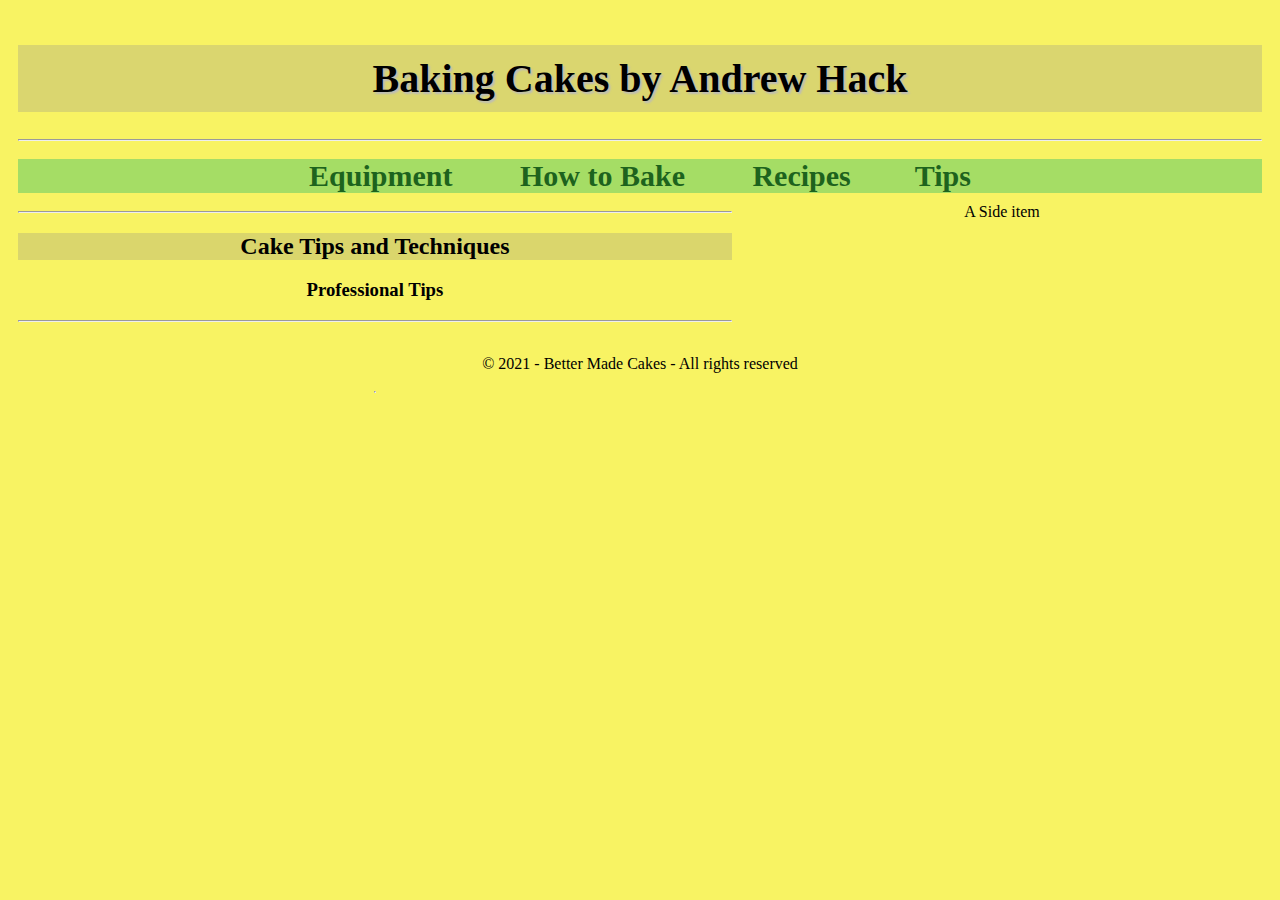
<file: index.html>
<!DOCTYPE html>
<html>
<head>
    <link rel="stylesheet" href="external.css" type="text/css" />
    <meta charset ="UTF -8" />
    <title>Baking Cakes by Andrew Hack</title>
</head>
<body>
<div class="grid-container">
<header class="item1">
<h1>Baking Cakes by Andrew Hack</h1>
<hr />
</header>
<nav class="item2">
<a href ="https://40457712.github.io/WechTech_Baking/equipment.html">Equipment </a>
<a href ="https://40457712.github.io/WechTech_Baking/instructions.html"> How to Bake </a>
<a href ="https://40457712.github.io/WechTech_Baking/recipes.html"> Recipes</a>
<a href ="https://40457712.github.io/WechTech_Baking/tips.html"> Tips</a>
</nav>
<section class="item3">
<hr />
<hgroup>
<h2>Cake Tips and Techniques</h1>
<h3>Professional Tips</h2>
</hgroup>
<main>
<hr />
<p>
</p>
<p>
</p>
</main>
</section>
<aside class="item4">A Side item</aside>
<hr />
<footer class="item5">&copy; 2021 - Better Made Cakes - All rights reserved </footer>
</div>
</body>
</html>
</file>
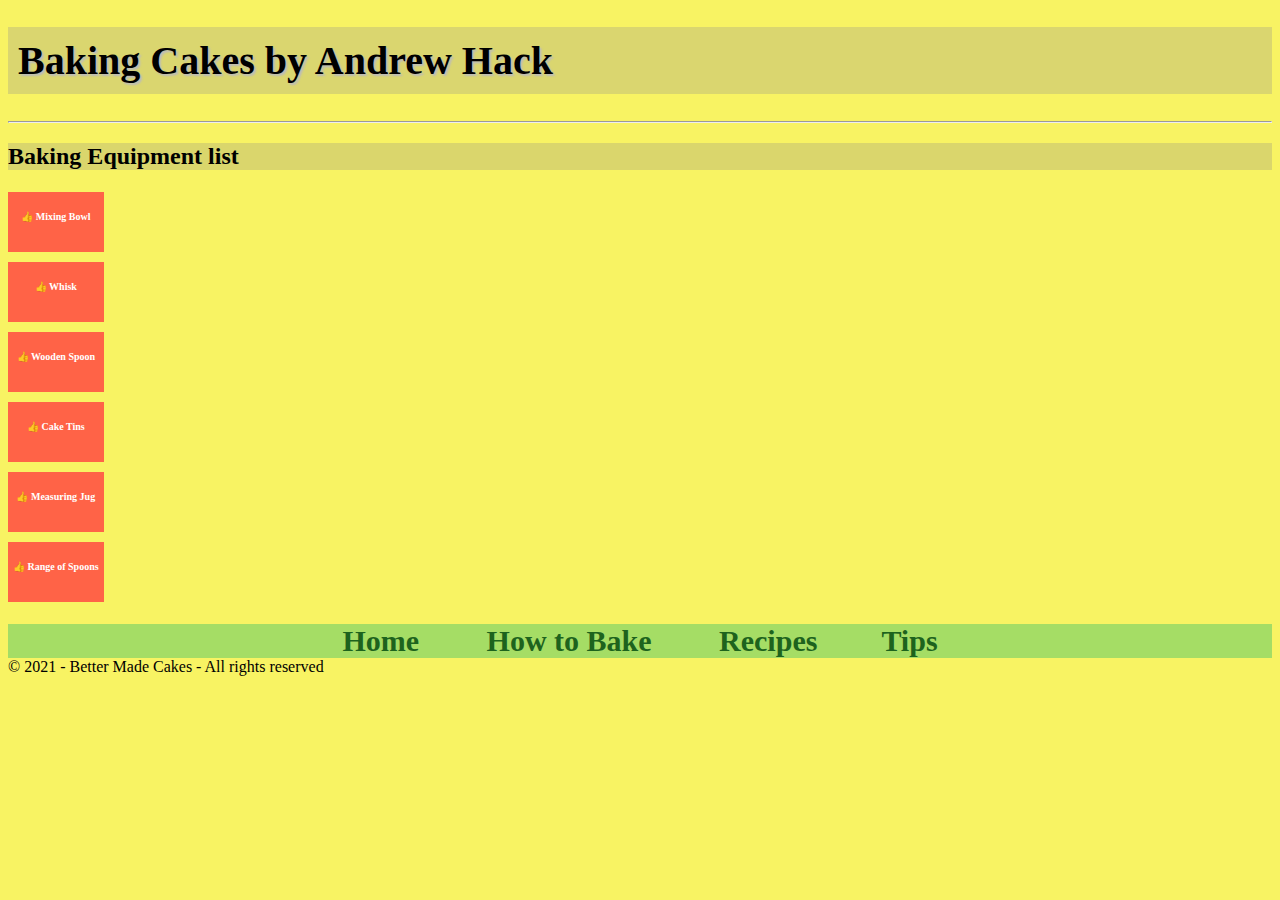
<file: equipment.html>
<!DOCTYPE html>
<html>
<head>
    <link rel="stylesheet" href="external.css" type="text/css" />
    <meta charset ="UTF -8" />
    <title>Baking Cakes (Equipment) by Andrew Hack</title>
</head>
<body>
<header>
    <h1>Baking Cakes by Andrew Hack</h1>
<hr />
</header>
<section>
<hgroup>
<h2>Baking Equipment list</h2>
</hgroup>
<p>
    <ul class ="list-container">
        <li class ="equipment-item"> Mixing Bowl </li>
        <li class ="equipment-item"> Whisk </li>
        <li class ="equipment-item"> Wooden Spoon </li>
        <li class ="equipment-item"> Cake Tins </li>
        <li class ="equipment-item"> Measuring Jug </li>
        <li class ="equipment-item"> Range of Spoons </li>
    </ul >
</p>
<p>
</p>
<aside>
</aside>
</section>
<nav>
    <a href ="https://40457712.github.io/WechTech_Baking">Home </a>
    <a href ="https://40457712.github.io/WechTech_Baking/instructions.html"> How to Bake </a>
    <a href ="https://40457712.github.io/WechTech_Baking/recipes.html"> Recipes</a>
    <a href ="https://40457712.github.io/WechTech_Baking/tips.html"> Tips</a>
</nav>
<footer>&copy; 2021 - Better Made Cakes - All rights reserved </footer>
</body>
</html>
</file>
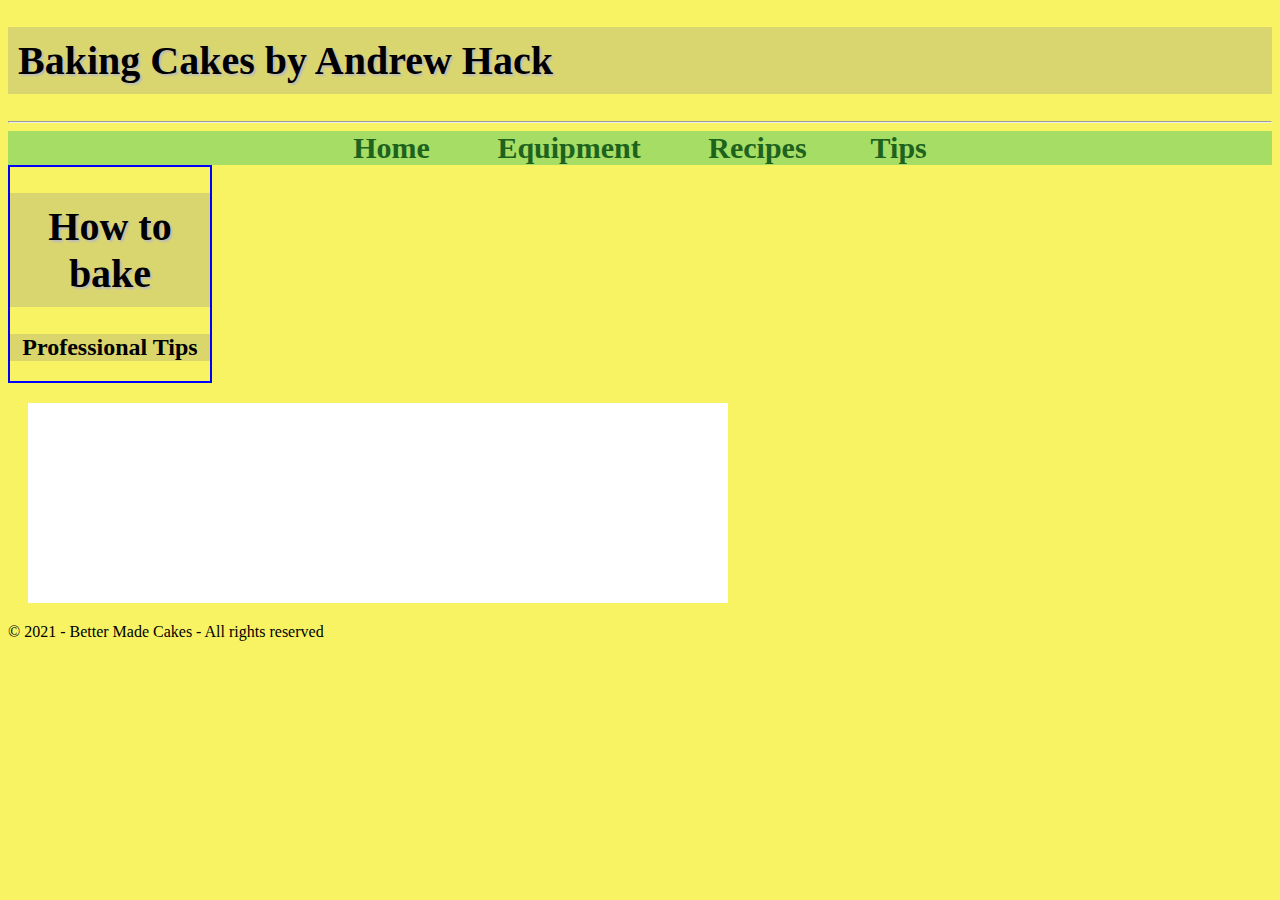
<file: instructions.html>
<!DOCTYPE html>
<html>
<head>
    <link rel="stylesheet" href="external.css" type="text/css" />
    <meta charset ="UTF -8" />
    <title>Baking Cakes (Instructions) by Andrew Hack</title>
</head>
<body>
<header>
    <h1>Baking Cakes by Andrew Hack</h1>
<hr />
</header>
<nav>
<a href ="https://40457712.github.io/WechTech_Baking"> Home </a>
<a href ="https://40457712.github.io/WechTech_Baking/equipment.html">Equipment </a>
<a href ="https://40457712.github.io/WechTech_Baking/recipes.html"> Recipes</a>
<a href ="https://40457712.github.io/WechTech_Baking/tips.html"> Tips</a>
</nav>
<section id="badge">
<h1> How to bake </h1>
<h2> Professional Tips </h2>
</section>
<section id="info">
</section>
<footer>&copy; 2021 - Better Made Cakes - All rights reserved </footer>
</body>
</html>
</file>
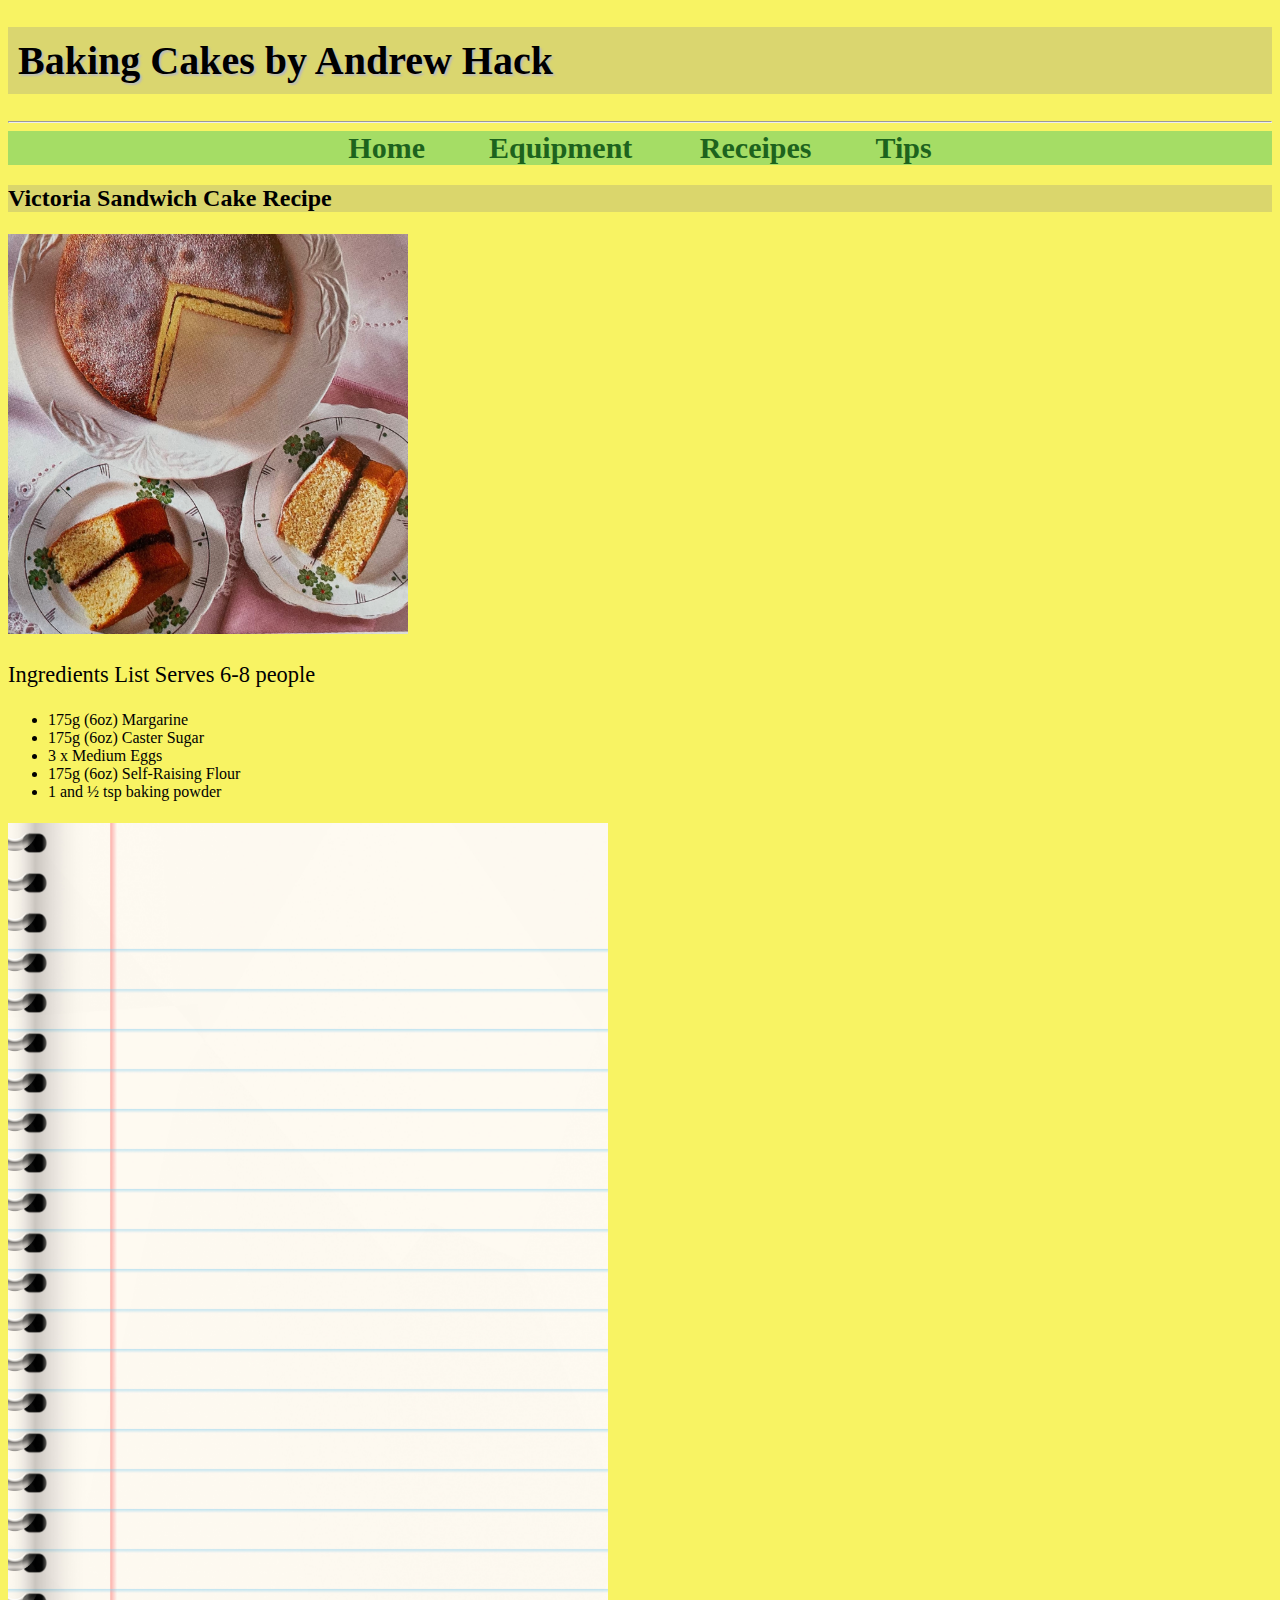
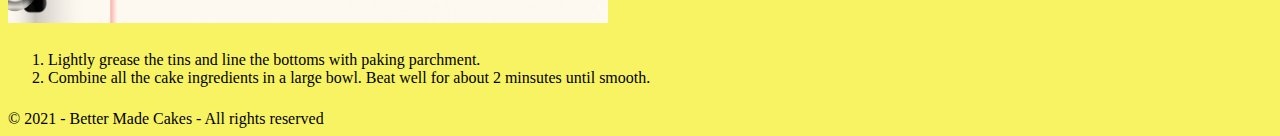
<file: receipes.html>
<!DOCTYPE html>
<html>
<head>
    <link rel="stylesheet" href="external.css" type="text/css"/>
    <meta charset ="UTF -8" />
    <title>Baking Cakes (Recipes) by Andrew Hack</title>
</head>
<body>
<header>
    <h1>Baking Cakes by Andrew Hack</h1>
<hr />
</header>
<nav>
<a href ="https://40457712.github.io/WechTech_Baking"> Home</a>
<a href ="https://40457712.github.io/WechTech_Baking/equipment.html"> Equipment </a>
<a href ="https://40457712.github.io/WechTech_Baking/recipes.html"> Receipes</a>
<a href ="https://40457712.github.io/WechTech_Baking/tips.html"> Tips</a>
</nav>
<section>
<h2> Victoria Sandwich Cake Recipe </h2> </hgroup>
<p><img src="images/VictorianSandwichCake.jpg" width="400px" height="400px"></p>
<p></p>
<p>Ingredients List Serves 6-8 people
    <ul class ="flex-container">
        <li class ="flex-item-recipe"> 175g (6oz) Margarine </li>
        <li class ="flex-item-recipe"> 175g (6oz) Caster Sugar </li>
        <li class ="flex-item-recipe"> 3 x Medium Eggs </li>
        <li class ="flex-item-recipe"> 175g (6oz) Self-Raising Flour </li>
        <li class ="flex-item-recipe"> 1 and &#189; tsp baking powder </li>
    </ul >
</p>
</section>
<aside>
  <p><img src="images/LinedPaper.jfif" width="600px" height="800px"></p>
  <p id="steps">
      <ol class = "stepsorder">
          <li class = "stepsitem">Lightly grease the tins and line the bottoms with paking parchment.</li>
          <li class = "stepsitem">Combine all the cake ingredients in a large bowl. Beat well for about 2 minsutes until smooth.</li>
      </ol></p>  
</aside>
<footer>&copy; 2021 - Better Made Cakes - All rights reserved </footer>
</body>
</html>
</file>
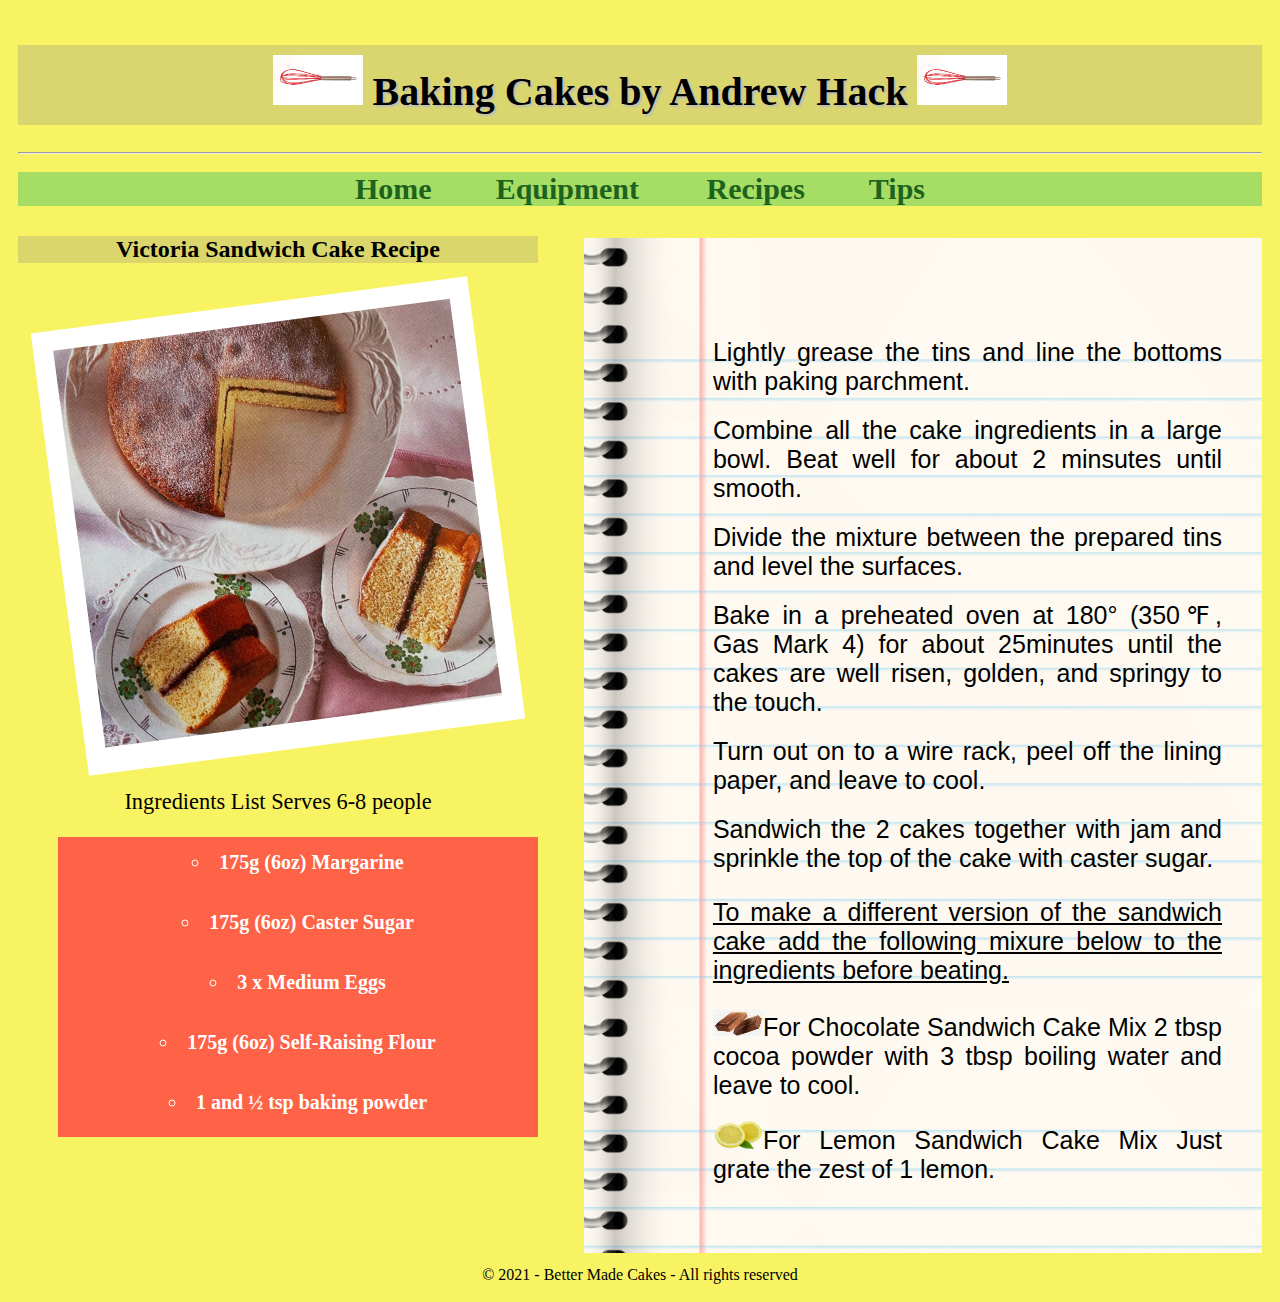
<file: recipes.html>
<!DOCTYPE html>
<html lang="en">
<head>
    <meta charset ="UTF -8" />
    <link rel="stylesheet" href="external.css" type="text/css"/>
    <title>Baking Cakes (Recipes) by Andrew Hack</title>
</head>
<body>
<div class="grid-container">
<header class="item1">
    <h1><img src="images/whisk.jpg" width="90px" height="50px"> Baking Cakes by Andrew Hack <img src="images/whisk.jpg" width="90px" height="50px"></h1>
<hr />
</header>
<nav class="item2">
<a href ="https://40457712.github.io/WechTech_Baking" onClick ="alert(’Going Home’);"> Home</a>
<a href ="https://40457712.github.io/WechTech_Baking/equipment.html"> Equipment </a>
<a href ="https://40457712.github.io/WechTech_Baking/recipes.html"> Recipes</a>
<a href ="https://40457712.github.io/WechTech_Baking/tips.html"> Tips</a>
</nav>
<section class="item3">
<h2>Victoria Sandwich Cake Recipe</h2>
<p id="SandwichCake"><img src="images/VictorianSandwichCake.jpg" width="400px" height="400px"></p>
<p></p>
<p>Ingredients List Serves 6-8 people
    <ul class ="recipe-container">
        <li class ="recipe-item"> 175g (6oz) Margarine </li>
        <li class ="recipe-item"> 175g (6oz) Caster Sugar </li>
        <li class ="recipe-item"> 3 x Medium Eggs </li>
        <li class ="recipe-item"> 175g (6oz) Self-Raising Flour </li>
        <li class ="recipe-item"> 1 and &#189; tsp baking powder </li>
    </ul >
</p>
</section>
<aside class = "item4">
  <p>
      <ul class = "steps">
        <li class = "steps-item">Lightly grease the tins and line the bottoms with paking parchment.</li>
        <li class = "steps-item">Combine all the cake ingredients in a large bowl. Beat well for about 2 minsutes until smooth.</li>
        <li class = "steps-item">Divide the mixture between the prepared tins and level the surfaces.</li>
        <li class = "steps-item">Bake in a preheated oven at 180&#176; (350&#8457;, Gas Mark 4) for about 25minutes until the cakes are well risen, golden, and springy to the touch.</li>
        <li class = "steps-item">Turn out on to a wire rack, peel off the lining paper, and leave to cool.</li>
        <li class = "steps-item">Sandwich the 2 cakes together with jam and sprinkle the top of the cake with caster sugar.</li>
      <p id="versions">To make a different version of the sandwich cake add the following mixure below to the ingredients before beating.</p>
        <li class = "steps-item"><img src="images/ChocolateChunk90x55.jpg" width="50px" height="26px">For Chocolate Sandwich Cake Mix 2 tbsp cocoa powder with 3 tbsp boiling water and leave to cool.</li>
        <li class = "steps-item"><img src="images/lemon100x57.png" width="50px" height="29px">For Lemon Sandwich Cake Mix Just grate the zest of 1 lemon.</li> 
        </ul>
    </p>  
</aside>
<footer class="item5">&copy; 2021 - Better Made Cakes - All rights reserved </footer>
</div>
</body>
</html>
</file>
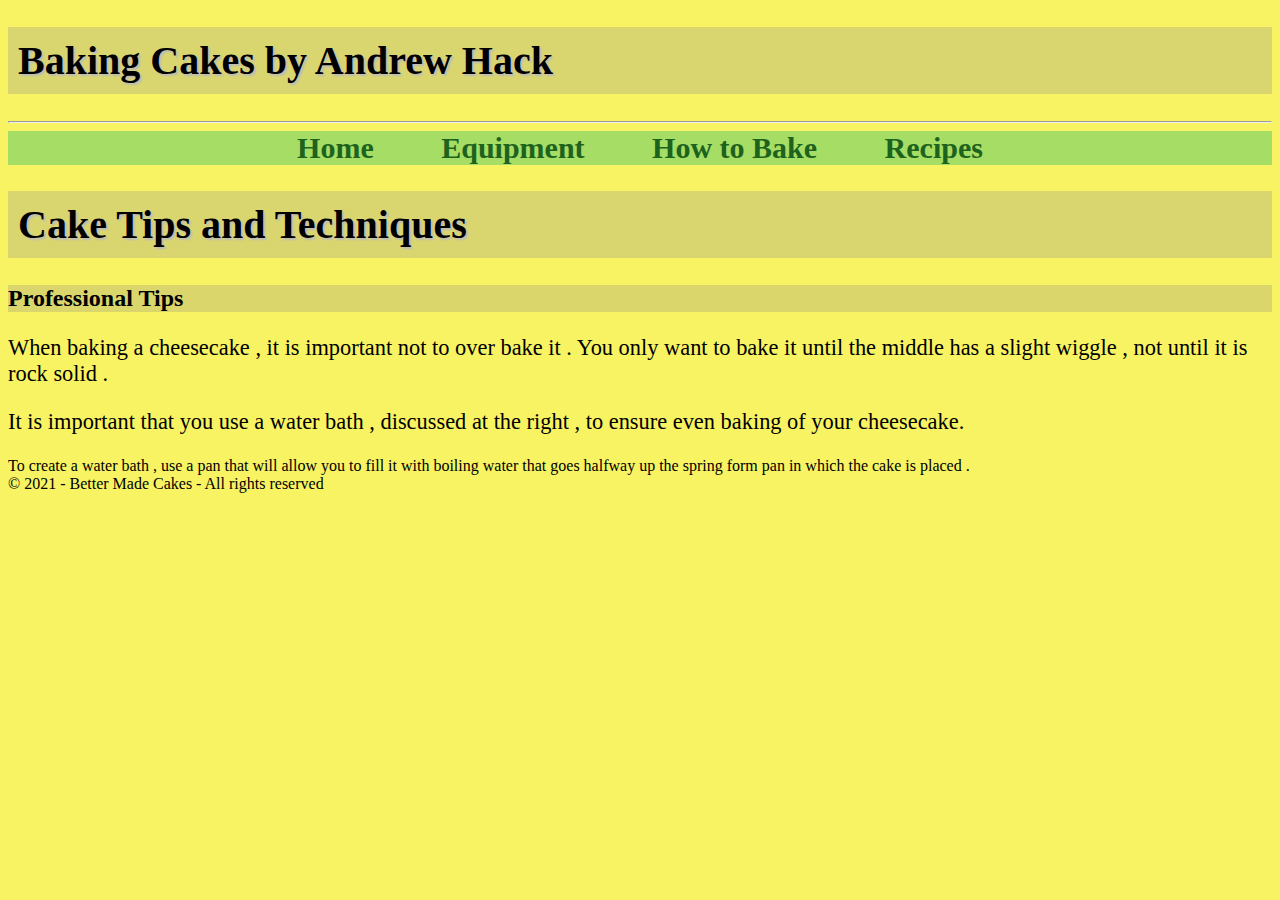
<file: tips.html>
<!DOCTYPE html>
<html>
<head>
    <link rel="stylesheet" href="external.css" type="text/css" />
    <meta charset ="UTF -8" />
    <title>Baking Cakes (Tips) by Andrew Hack</title>
</head>
<body>
<header>
    <h1>Baking Cakes by Andrew Hack</h1>
<hr />
</header>
<nav>
<a href ="https://40457712.github.io/WechTech_Baking"> Home </a>
<a href ="https://40457712.github.io/WechTech_Baking/equipment.html"> Equipment </a>
<a href ="https://40457712.github.io/WechTech_Baking/instructions.html"> How to Bake </a>
<a href ="https://40457712.github.io/WechTech_Baking/recipes.html"> Recipes</a>
</nav>
<section>
<h1> Cake Tips and Techniques </h1>
<h2> Professional Tips </h2> </hgroup>
<p>
When baking a cheesecake , it is important not to over bake it . You only want to
bake it until the middle has a slight wiggle , not until it is rock solid .
</p>
<p>It is important that you use a water bath , discussed at the right , to ensure
even baking of your cheesecake.</p>
<aside>
To create a water bath , use a pan that will allow you to fill it with boiling water
that
goes halfway up the spring form pan in which the cake is placed .
</aside>
</section>
<footer>&copy; 2021 - Better Made Cakes - All rights reserved </footer>
</body>
</html>
</file>
<file: external.css>
body{background-color:#F8F363;}

h1{
  background-color:#DAD66F;
  font-size: 2.5em;
  padding: 10px;
  text-shadow: 2px 2px 2px #bbbbbb;
}

h2{
  background-color:#DAD66C; 
  font-size: 1.5em;
}

p{
  font-size: 1.4em;
}

#SandwichCake {
  background-color: white;
  margin: 40px;
  padding: 20px;
  transform: rotate(-7.5deg);

}
#versions {
  font-size: 25px;
  font-family: 'Franklin Gothic Medium', 'Arial Narrow', Arial, sans-serif;
  margin-left: 6%;
  padding-left: 6%;
  padding-right: 20px;
  text-align: justify;
  text-decoration: underline; 
}

.steps {
  background-image: url("images/LinedPaper.jfif");
  background-size: 100%;
  height: 85%;
  margin-left: 5%;
  list-style-type: none;
  padding-top: 80px;
  padding-left: 8%;
  padding-right: 20px;
  padding-bottom: 50px;
  width: fit-content;
}

.steps-item {
  font-size: 25px;
  font-family: 'Franklin Gothic Medium', 'Arial Narrow', Arial, sans-serif;
  margin-left: 6%;
  margin-top: 20px;
  padding-left: 6%;
  padding-right: 20px;
  text-align: justify;
}

.item1 { 
  grid-area: header;
}
.item2 { 
  grid-area: nav;
}
.item3 { grid-area: section; }
.item4 { grid-area: aside; }
.item5 { grid-area: footer; }

.grid-container {
  display: grid;
  grid-template-areas:
    'header header'
    'nav nav'
    'section aside'
    'footer footer';
  gap: 10px;
  padding: 10px;
  text-align: center; 
}

.grid-container > div {
  text-align: center;
  padding: 20px 0;
  font-size: 30px;
}

.list-container {
  justify-content: space-around;
  margin: 0;
  padding: 0;
  width: fit-content;
  }
    
.equipment-item {
  background: tomato;
  color: white;
  font-weight: bold;
  font-size: 10px;
  height: 50px;
  line-height: 40px;
  list-style-type: "\1F44D";
  list-style-position: inside;
  margin-top: 10px;
  padding : 5px;
  text-align: center;
  width: auto;
}

.recipe-item {
  background: tomato;
  color: white;
  font-weight: bold;
  font-size: 20px;
  height: 50px;
  line-height: 40px;
  list-style-type: circle;
  list-style-position: inside;
  padding : 5px;
  text-align: center;
}

nav {
  background: #a5dd65;
  justify-content: space-evenly;
  margin: 0;
  text-align: center;
  }
nav a {
  color: #1d631d;
  font-size: 30px;
  font-weight: bold;
  padding: 30px;
  text-decoration: none;
  }
nav a:hover {
  color: white;
  } 

#badge {
  border: 2px solid blue; 
  text-align: center;
  width: 200px;
 
}

#info {
  background-color: #fff;
  height: 160px;
  margin: 20px;
  padding: 20px;
  width: 660px;
  
}
</file>
